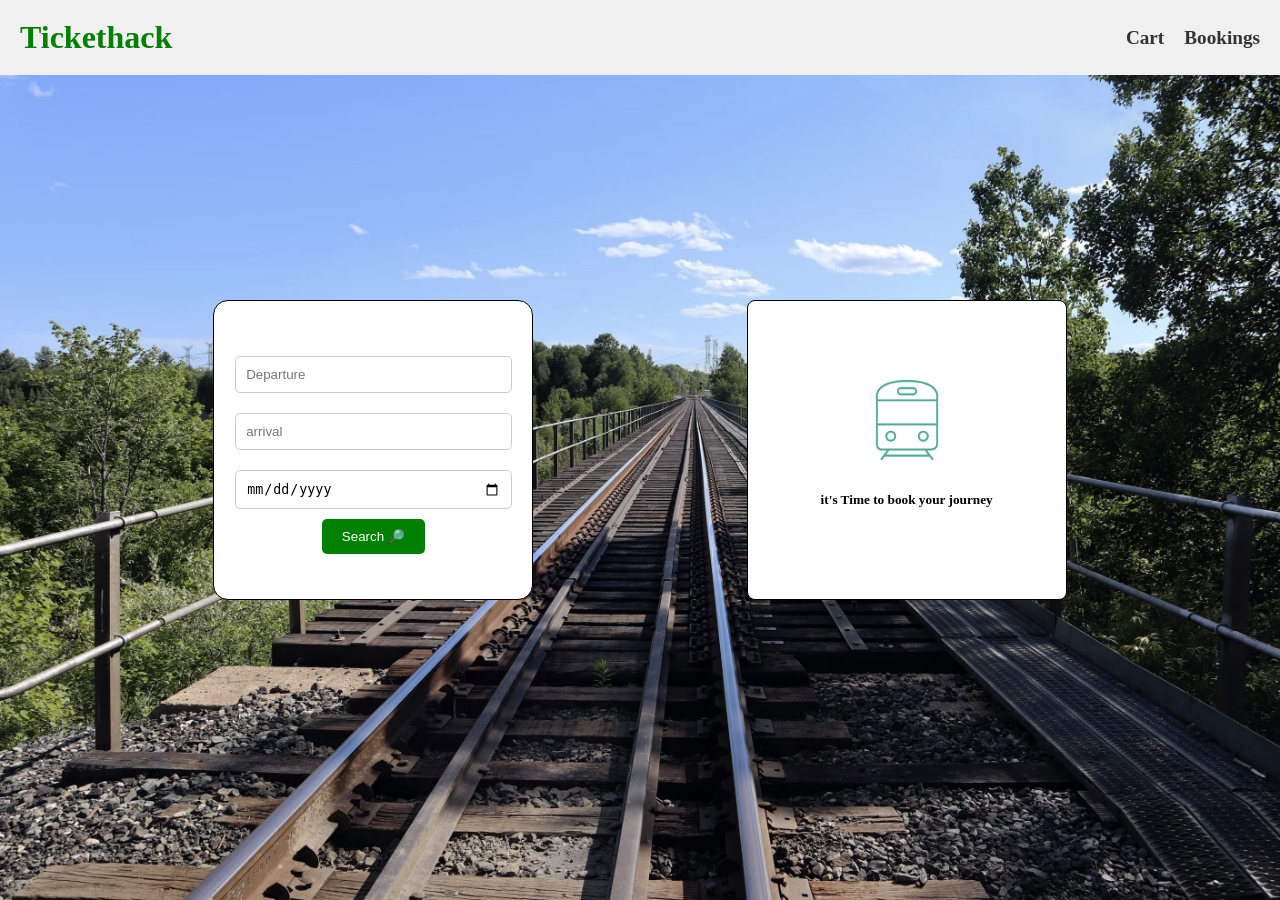
<file: index.html>
<!DOCTYPE html>
<html lang="en">
<head>
    <meta charset="UTF-8">
    <meta name="viewport" content="width=device-width, initial-scale=1.0">
    <link rel="stylesheet" href="style.css">
    <title>Tickethack</title>
</head>
<body>
    <div id="container">
        <div id="header">
            <h1><a href="./index.html" id="logo">Tickethack</a></h1>
        </div>
        <div id="cart-bookings">
            <h4 class="cart"><a href="./cart.html" class="cart-link">Cart</a></h4>
            <h4 class="bookings"><a href="./bookings.html" class="bookings-link">Bookings</a></h4> 
        </div>
        <div id="search">
                <input id="departure" type="text" placeholder="Departure">
                <input id="arrival" type="text" placeholder="arrival">
                <input id="date" type="date" placeholder="date">
                <button id="search-button">Search 🔎</button>
        </div>
        <div id="results">
            <img src="./images/train.png" alt="train" width="100px" height="100px">
            <h5>it's Time to book your journey</h5>
        </div>
    </div>
    <script src="script.js"></script>
</body>
</html>
</file>
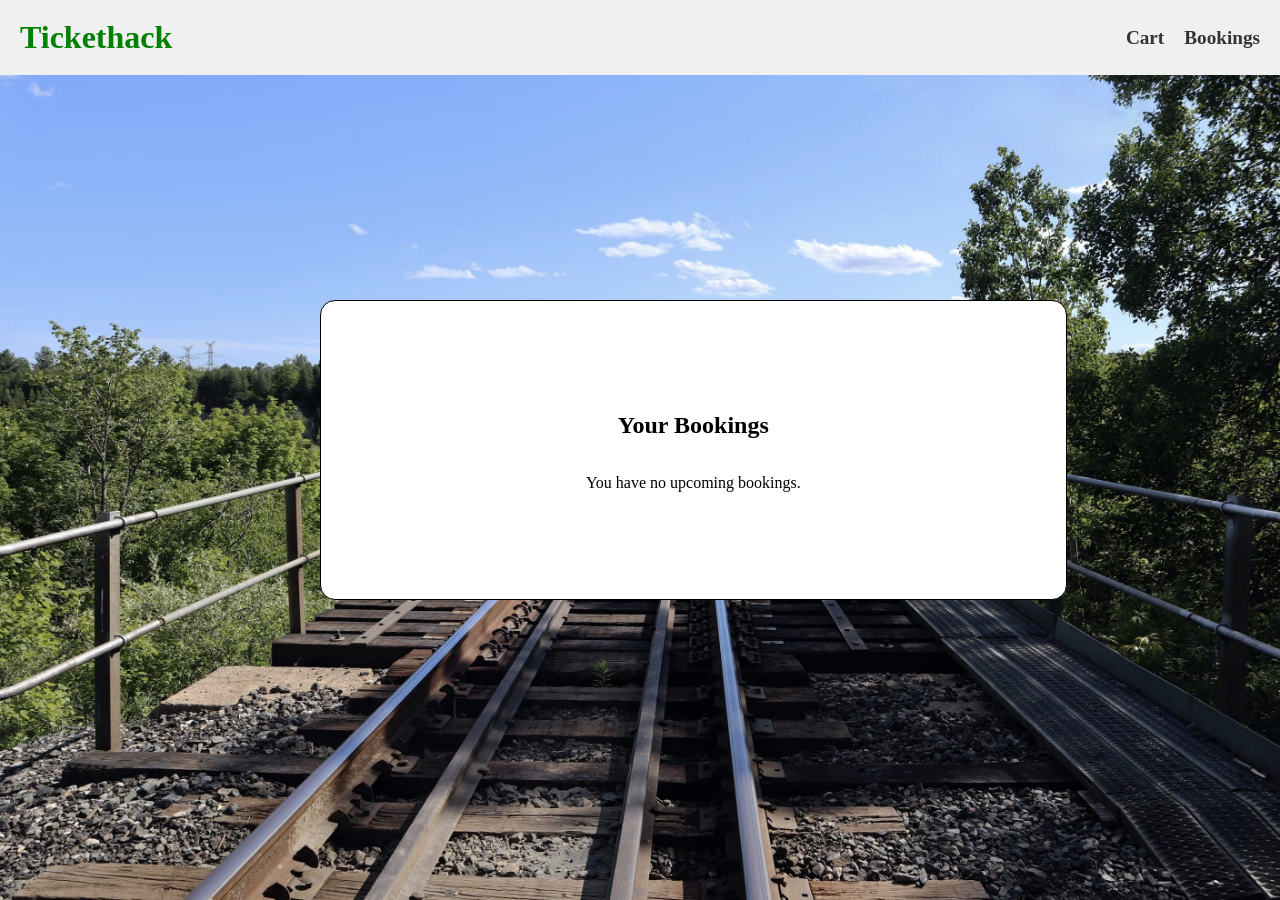
<file: bookings.html>
<!DOCTYPE html>
<html lang="en">
<head>
    <meta charset="UTF-8">
    <meta name="viewport" content="width=device-width, initial-scale=1.0">
    <link rel="stylesheet" href="style.css">
    <title>Bookings</title>
</head>
<body>
    <div id="container">
        <div id="header">
            <h1><a href="./index.html" id="logo">Tickethack</a></h1>
        </div>
        <div id="cart-bookings">
            <h4 class="cart"><a href="./cart.html" class="cart-link">Cart</a></h4>
            <h4 class="bookings"><a href="./bookings.html" class="bookings-link">Bookings</a></h4> 
        </div>
        <div id="content">
            <h2>Your Bookings</h2>
            <div id="bookings-list">
                <p>You have no upcoming bookings.</p>
            </div>
        </div>
    </div>
    <script src="script.js"></script>
</body>
</html>
</file>
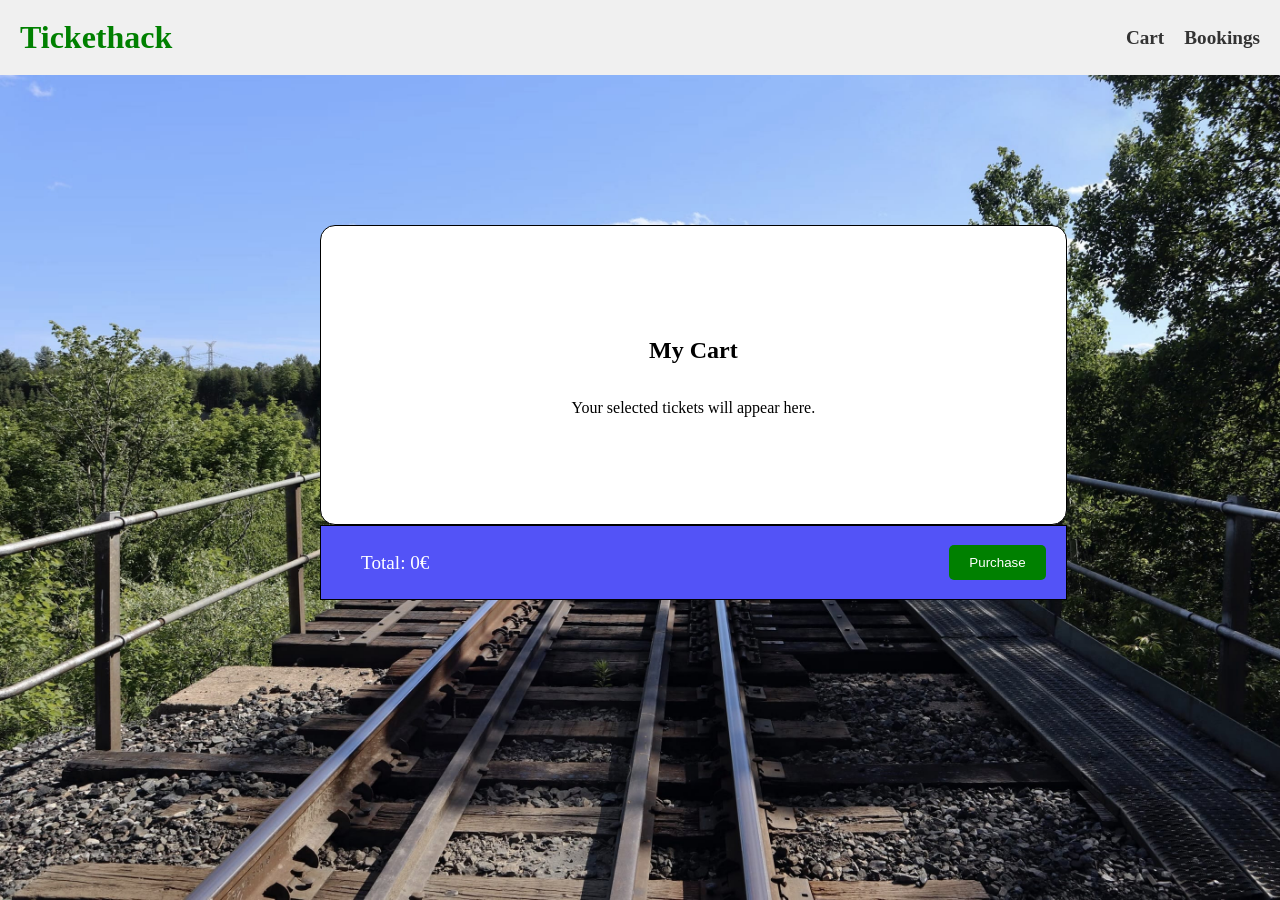
<file: cart.html>
<!DOCTYPE html>
<html lang="en">
<head>
    <meta charset="UTF-8">
    <meta name="viewport" content="width=device-width, initial-scale=1.0">
    <link rel="stylesheet" href="style.css">
    <title>Cart</title>
</head>
<body>
        <div id="container">
        <div id="header">
            <h1><a href="./index.html" id="logo">Tickethack</a></h1>
        </div>
        <div id="cart-bookings">
            <h4 class="cart"><a href="./cart.html" class="cart-link">Cart</a></h4>
            <h4 class="bookings"><a href="./bookings.html" class="bookings-link">Bookings</a></h4> 
        </div>

        <div id="cart">
            <h2>My Cart</h2>
            <div id="cart-list">
                <p>Your selected tickets will appear here.</p>
            </div>
        </div>
        <div id="purchase">
            <p id="total">Total: 0€</p>
            <button id="purchase-button">Purchase</button>
        </div>
    </div>
    <script src="script.js"></script>
</body>
</html>
</file>
<file: style.css>
body {
    background-image: url('./images/background.jpg');
    background-size: cover;
  margin: 0;
}

#container {
    height: 100vh;
    width: 100vw;
    display: grid;
    grid-template-rows: repeat(12, 1fr);
    grid-template-columns: repeat(12, 1fr);
}

#header {
    grid-row: 1 / 2;
    grid-column: 1 / 13;
    background-color: #f0f0f0;
    display: flex;
    justify-content: space-between;
    align-items: center;
    padding: 0 20px;
}

#logo {
    text-decoration: none;
    color: green;

}
#cart-bookings {
    margin-left: 50px;
    grid-row: 1/ 2;
    grid-column: 1 / 13;
    display: flex;
    justify-content: end;
    align-items: center;
    padding: 0 20px;
    pointer-events: none;
}
.cart, .bookings {
    margin-left: 20px;
    font-size: 1.2em;
    color: #333;
}
.cart-link, .bookings-link, .purchase-link {
    text-decoration: none;
    color: #333;
}
.cart-link, .bookings-link {
    pointer-events: auto;
}

#search {
    font-family: Arial, sans-serif;
    grid-row-start: 5;  
    grid-row-end: 9;
    grid-column: 3 / 6;
    background-color: white;
    display: flex;
    flex-direction: column;
    align-items: center;
    justify-content: center;
    border: 1px solid black;
    border-radius: 15px;
}

#results {
scrollbar-width: thin;
scrollbar-color: #888 #f3e9e6;
    grid-row-start: 5;  
    grid-row-end: 9;
    grid-column: 8 / 11;
    display: flex;
    flex-direction: column;
    align-items: center;
    justify-content: center;
    border: 1px solid black;
    border-radius: 15px;
    background-color: white;
}

#header h1 {
    font-size: 2em;
    margin: 0;
    color: Green;
}

#departure, #arrival, #date {
    margin: 10px 0;
    padding: 10px;
    width: 80%;
    border: 1px solid #ccc;
    border-radius: 5px;
}

#search-button {
    padding: 10px 20px;
    background-color: green;
    color: white;
    border: none;
    border-radius: 5px;
    cursor: pointer;
}

#cart {
    grid-row-start: 4;  
    grid-row-end: 8;
    grid-column: 4 / 11;
    display: flex;
    flex-direction: column;
    align-items: center;
    justify-content: center;
    border: 1px solid black;
    border-radius: 15px;
    background-color: white;
}

#purchase {
    grid-row-start: 8;  
    grid-row-end: 9;
    grid-column: 4 / 11;
    display: flex;
    flex-direction: row;
    align-items: center;
    justify-content: space-between;
    border: 1px solid black;
    background-color: rgb(83, 83, 247);
    color: white;
}
#purchase-button {
    margin : 10px 20px;
    padding: 10px 20px;
    background-color: green;
    color: white;
    border: none;
    border-radius: 5px;
    cursor: pointer;
}

#purchase p {
    margin: 10px 20px;
    padding: 10px 20px;
    font-size: 1.2em;
    color: white;
}

#content {
    grid-row-start: 5;  
    grid-row-end: 9;
    grid-column: 4 / 11;
    display: flex;
    flex-direction: column;
    align-items: center;
    justify-content: center;
    border: 1px solid black;
    border-radius: 15px;
    background-color: white;
}
#results {
    background: white;
    border-radius: 8px;
    padding: 15px;
}

#bookings-list {
    scrollbar-width: thin;
    scrollbar-color: #888 #f3e9e6;
    max-height: 300px;
    overflow-y: auto;
    display: grid;
    flex-direction: column;
    gap: 10px;
    list-style-type: none;
    padding: 0;
    margin: 0;
}

.result {
    display: flex;
    align-items: center;
    justify-content: space-between;
    gap: 15px;
    background: #f3e9e6;
    border-radius: 6px;
    padding: 10px 15px;
    margin-bottom: 10px;
}

.trip-route {
    flex: 1;
}

.book-btn {
    background: #3a9d7f;
    color: white;
    border: none;
    border-radius: 4px;
    padding: 6px 14px;
    cursor: pointer;
}

.book-btn:hover {
    opacity: 0.85;
}
.delete-btn {
    background: #d9534f;
    color: white;
    border: none;
    border-radius: 4px;
    padding: 6px 14px;
    cursor: pointer;
}

.delete-btn:hover {
    opacity: 0.85;
}
</file>
